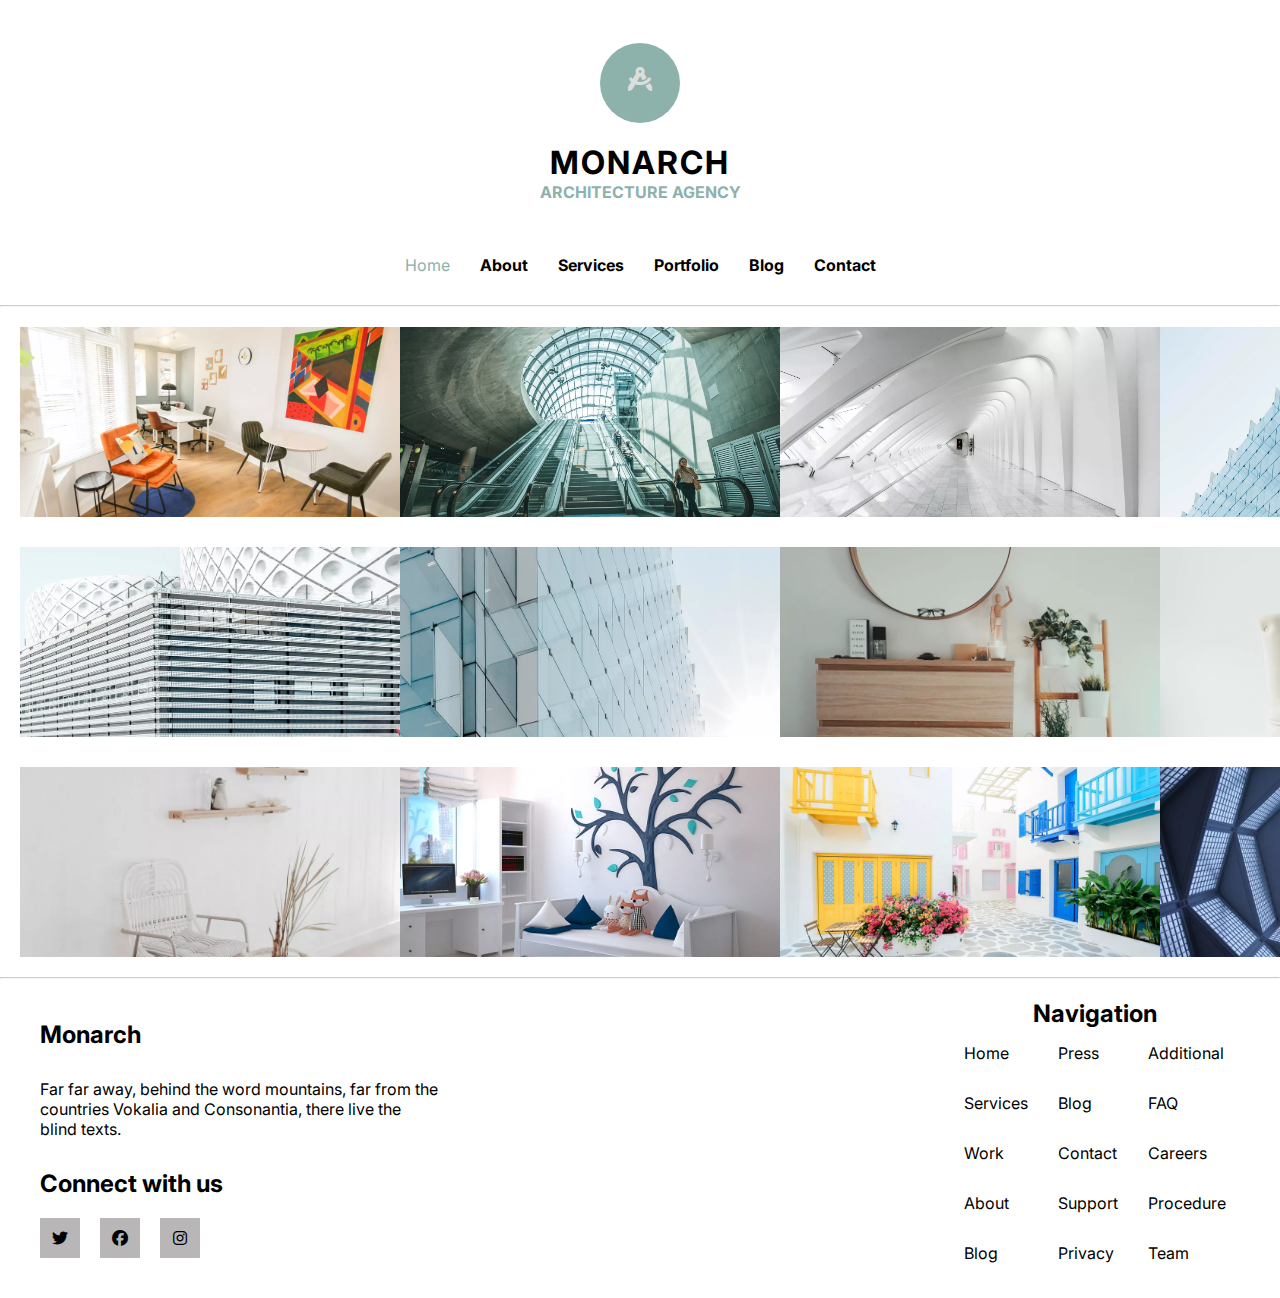
<file: 18.10-main/bootstrapintroduction/index.html>
<!doctype html>
<html lang="en">

<head>
    <meta charset="utf-8">
    <meta name="viewport" content="width=device-width, initial-scale=1">
    <title>Main Page</title>
    <link rel="stylesheet" href="assets/reset.css">
    <link rel="stylesheet" href="./style.css">
    <link rel="stylesheet" href="https://cdnjs.cloudflare.com/ajax/libs/font-awesome/6.4.2/css/all.min.css">
    <link rel="preconnect" href="https://fonts.googleapis.com">
    <link rel="preconnect" href="https://fonts.gstatic.com" crossorigin>
    <link href="https://fonts.googleapis.com/css2?family=Inter&family=Kanit:ital@1&display=swap" rel="stylesheet">

</head>

<body>
    <nav class="navbar flexbox">
        <div class="wrapper flexbox">
            <div class="logo flexbox">
                <i class="fa-solid fa-compass-drafting"></i>
            </div>
            <div class="title flexbox">
                <h1>MONARCH</h1>
                <h4>ARCHITECTURE AGENCY</h4>
            </div>
        </div>

        <div class="navbwrapper">
            <div class="navbuttons flexbox">
                <p>Home</p>
                <b>About</b>
                <b>Services</b>
                <b>Portfolio</b>
                <a href="./assets/blog.html"><b>Blog </b></a>
                <b>Contact</b>
            </div>

        </div>
    </nav>
    <hr>

    <section class="catalogue">
        <div class="card">
            <div class="shadow"><i class="fa-solid fa-magnifying-glass"></i></div>
            <img src="./assets/images/work-1.jpg.webp">
        </div>

        <div class="card">
            <div class="shadow"><i class="fa-solid fa-magnifying-glass"></i></div>
            <img src="./assets/images/work-2.jpg.webp">
        </div>

        <div class="card">
            <div class="shadow"><i class="fa-solid fa-magnifying-glass"></i></div>
            <img src="./assets/images/work-3.jpg.webp">
        </div>

        <div class="card">
            <div class="shadow"><i class="fa-solid fa-magnifying-glass"></i></div>
            <img src="./assets/images/work-4.jpg.webp">
        </div>

        <div class="card">
            <div class="shadow"><i class="fa-solid fa-magnifying-glass"></i></div>
            <img src="./assets/images/work-5.jpg.webp">
        </div>

        <div class="card">
            <div class="shadow"><i class="fa-solid fa-magnifying-glass"></i></div>
            <img src="./assets/images/work-6.jpg.webp">
        </div>

        <div class="card">
            <div class="shadow"><i class="fa-solid fa-magnifying-glass"></i></div>
            <img src="./assets/images/work-7.jpg.webp">
        </div>

        <div class="card">
            <div class="shadow">
                <i class="fa-solid fa-magnifying-glass"></i>
            </div>
            <img src="./assets/images/work-8.jpg.webp">
        </div>

        <div class="card">
            <div class="shadow"><i class="fa-solid fa-magnifying-glass"></i></div>
            <img src="./assets/images/work-9.jpg.webp">
        </div>

        <div class="card">
            <div class="shadow"><i class="fa-solid fa-magnifying-glass"></i></div>
            <img src="./assets/images/work-10.jpg.webp">
        </div>

        <div class="card">
            <div class="shadow"><i class="fa-solid fa-magnifying-glass"></i></div>
            <img src="./assets/images/work-11.jpg.webp">
        </div>

        <div class="card">
            <div class="shadow"><i class="fa-solid fa-magnifying-glass"></i></div>
            <img src="./assets/images/work-12.jpg.webp">
        </div>
    </section>

    <hr>

    <footer>
        <div class="footerwrapper flexbox">
            <div class="Monarch ">
                <h2>Monarch</h2>
                <p>Far far away, behind the word mountains, far from the countries Vokalia and Consonantia, there live the blind texts.</p>
                <div class="social">
                    <h2>Connect with us</h2>
                    <div class="socialwrapper ">
                        <div class="socialicons">
                            <i class="fa-brands fa-twitter"></i>
                        </div>
                        <div class="socialicons">
                            <i class="fa-brands fa-facebook"></i>
                        </div>
                        <div class="socialicons">
                            <i class="fa-brands fa-instagram"></i>
                        </div>
                    </div>


                </div>
            </div>
            <div class="Navigation flexbox">
                <h2>Navigation</h2>
                <div class="list flexbox">
                    <ul>
                        <li>Home</li>
                        <li>Services</li>
                        <li>Work</li>
                        <li>About</li>
                        <li>Blog</li>
                    </ul>

                    <ul>
                        <li>Press</li>
                        <li>Blog</li>
                        <li>Contact</li>
                        <li>Support</li>
                        <li>Privacy</li>
                    </ul>

                    <ul>
                        <li>Additional</li>
                        <li>FAQ</li>
                        <li>Careers</li>
                        <li>Procedure</li>
                        <li>Team</li>
                    </ul>
                </div>
            </div>

        </div>
    </footer>

</body>

</html>
</file>
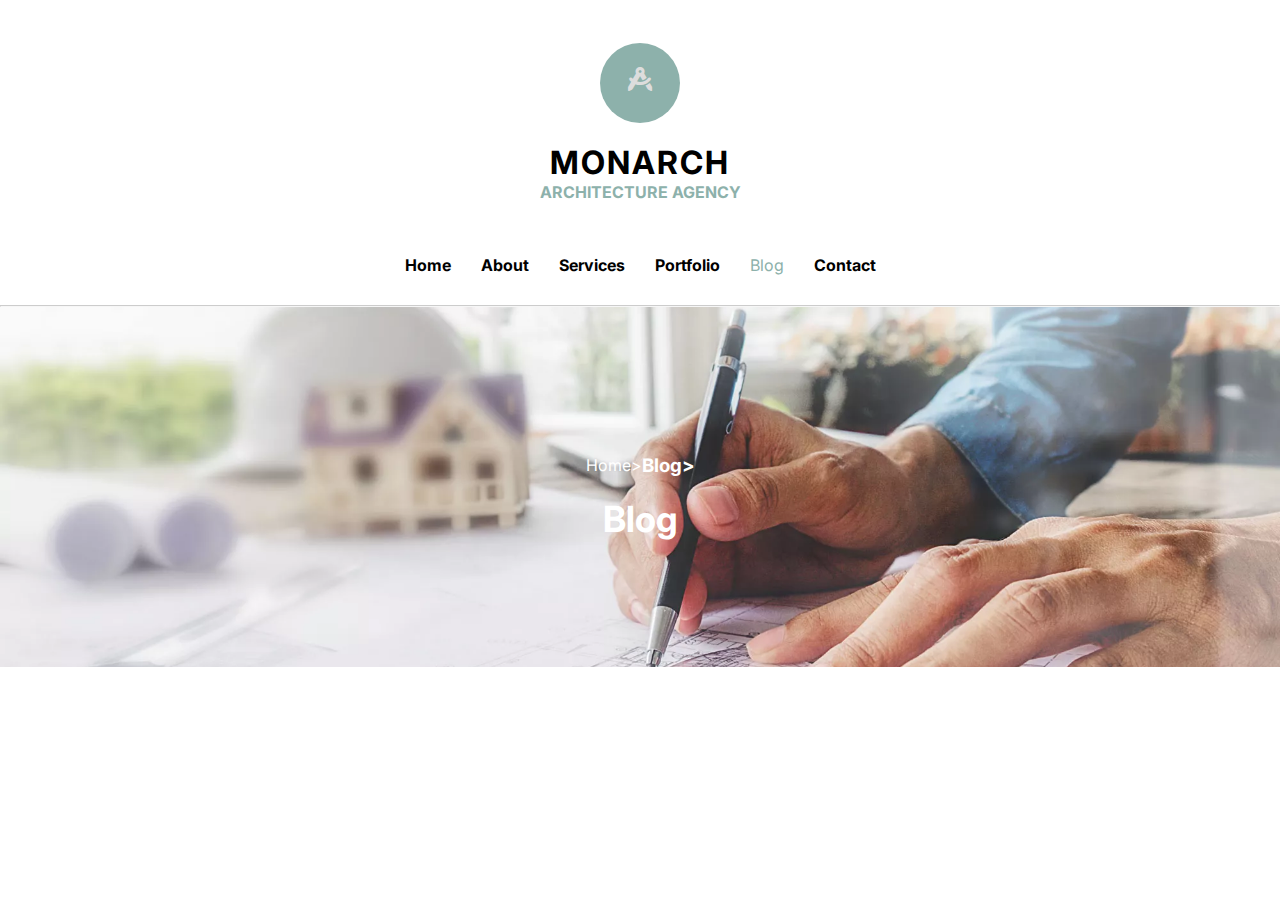
<file: 18.10-main/bootstrapintroduction/assets/blog.html>
<!DOCTYPE html>
<html lang="en">

<head>
    <meta charset="UTF-8">
    <meta name="viewport" content="width=device-width, initial-scale=1.0">
    <title>Blog Page</title>
    <link rel="stylesheet" href="./blogstyle.css">
    <link rel="stylesheet" href="https://cdnjs.cloudflare.com/ajax/libs/font-awesome/6.4.2/css/all.min.css">
    <link rel="preconnect" href="https://fonts.googleapis.com">
    <link rel="preconnect" href="https://fonts.gstatic.com" crossorigin>
    <link href="https://fonts.googleapis.com/css2?family=Inter&family=Kanit:ital@1&display=swap" rel="stylesheet">
</head>

<body>
    <nav class="navbar flexbox">
        <div class="wrapper flexbox">
            <div class="logo flexbox">
                <i class="fa-solid fa-compass-drafting"></i>
            </div>
            <div class="title flexbox">
                <h1>MONARCH</h1>
                <h4>ARCHITECTURE AGENCY</h4>
            </div>
        </div>

        <div class="navbwrapper">
            <div class="navbuttons flexbox">
                <a href=""><b>Home</b></a>
                <b>About</b>
                <b>Services</b>
                <b>Portfolio</b>
                <p>Blog</p>
                <b>Contact</b>
            </div>

        </div>
    </nav>
    <hr>

    <section class="Blog flexbox">
        <div class="blogcontent flexbox">
            <p>Home></p>
            <h3>Blog></h3>
        </div>
        <div class="blogcontent2">
            <h2>Blog</h2>
        </div>

    </section>


</body>

</html>
</file>
<file: 18.10-main/bootstrapintroduction/style.css>
body {
    font-family: 'Inter', sans-serif;
}

.flexbox {
    display: flex;
    align-items: center;
    justify-content: center;
}

.navbar {
    width: 100%;
    min-height: 25vh;
    flex-direction: column;
}

.wrapper {
    max-width: 1200px;
    flex-direction: column;
    min-height: 25vh;
}

.logo {
    margin: 20px;
}

.logo i {
    background-color: #8db1ab;
    width: 80px;
    height: 80px;
    border-radius: 50%;
    text-align: center;
    color: rgb(221, 221, 221);
    font-size: 24px;
    padding-top: 30%;
}

.title {
    flex-direction: column;
}

.title h1 {
    letter-spacing: 2px;
}

.title h4 {
    color: #8db1ab;
}

.navbwrapper {
    display: flex;
    justify-content: space-between;
    align-items: center;
    margin: 30px;
    max-width: 1200px;
}

.navbwrapper a {
    text-decoration: none;
    color: black;
}

.navbuttons {
    gap: 30px;
}

.navbuttons p {
    color: #8db1ab;
    cursor: pointer;
}

.navbuttons b {
    cursor: pointer;
}

hr {
    opacity: 0.5;
}


/* navbar end */


/* catalogue start */

.catalogue {
    display: grid;
    grid-template-columns: auto auto auto auto;
    grid-template-rows: auto;
    grid-row-gap: 30px;
    margin: 20px;
}

.card {
    position: relative;
    width: 380px;
    height: 190px;
}

.shadow {
    display: flex;
    justify-content: center;
    align-items: center;
    position: absolute;
    background-color: rgb(0, 0, 0);
    width: 380px;
    height: 190px;
    transition: .3s linear;
    opacity: 0;
}

.fa-magnifying-glass {
    top: 45%;
    color: white;
    position: absolute;
    font-size: 20px;
    right: 48%;
    width: 40px;
    height: 40px;
    background-color: #8db1ab;
    border-radius: 45%;
    display: none;
    padding: 10px;
}

img {
    display: flex;
    object-fit: cover;
    width: 380px;
    height: 190px;
    overflow: hidden;
    cursor: pointer;
}

.shadow:hover {
    opacity: 0.7;
    display: inline;
    display: flex;
}


/* Catalogue end */

footer {
    max-width: 100%;
}

.Monarch {
    display: flex;
    justify-content: center;
    align-items: start;
    width: 400px;
    min-height: 35vh;
    flex-direction: column;
    gap: 30px;
}

.footerwrapper {
    display: flex;
    max-width: 1200px;
    justify-content: space-between;
    margin: auto;
    align-items: center;
}

.social {
    display: flex;
    flex-direction: column;
    width: 300px;
    gap: 20px;
}

.socialicons {
    display: flex;
    justify-content: center;
    align-items: center;
    width: 40px;
    height: 40px;
    background-color: rgb(184, 182, 182);
    gap: 30px;
    transition: .3s linear;
    cursor: pointer;
}

.socialwrapper {
    display: flex;
    justify-content: start;
    align-items: center;
    gap: 20px;
}

.socialicons:hover {
    background-color: rgb(92, 91, 91);
}

.Navigation {
    flex-direction: column;
    margin: 20px;
    max-width: 250px;
    min-height: 10vh;
}

.list {}

.list li {
    padding: 15px;
    cursor: pointer;
    transition: .3s linear;
}

.list li:hover {
    color: #8db1ab;
}

@media screen and (max-width: 600px) {
    .catalogue {
        display: grid;
        grid-template-columns: 1fr;
        grid-template-rows: auto;
        place-items: center;
    }
    .wrapper {
        max-width: 600px;
    }
}
</file>
<file: 18.10-main/bootstrapintroduction/assets/blogstyle.css>
* {
    padding: 0;
    margin: 0;
    box-sizing: border-box;
    list-style: none;
}

img {
    max-width: 100%;
}

body {
    font-family: 'Inter', sans-serif;
}

.flexbox {
    display: flex;
    align-items: center;
    justify-content: center;
}

.navbar {
    width: 100%;
    min-height: 25vh;
    flex-direction: column;
}

.wrapper {
    max-width: 1200px;
    flex-direction: column;
    min-height: 25vh;
}

.logo {
    margin: 20px;
}

.logo i {
    background-color: #8db1ab;
    width: 80px;
    height: 80px;
    border-radius: 50%;
    text-align: center;
    color: rgb(221, 221, 221);
    font-size: 24px;
    padding-top: 30%;
}

.title {
    flex-direction: column;
}

.title h1 {
    letter-spacing: 2px;
}

.title h4 {
    color: #8db1ab;
}

.navbwrapper {
    display: flex;
    justify-content: space-between;
    align-items: center;
    margin: 30px;
    max-width: 1200px;
}

.navbwrapper a {
    text-decoration: none;
    color: black;
}

.navbuttons {
    gap: 30px;
}

.navbuttons p {
    color: #8db1ab;
    cursor: pointer;
}

.navbuttons b {
    cursor: pointer;
}

hr {
    opacity: 0.5;
}


/* Blog Start */

.Blog {
    min-height: 40vh;
    background-image: url(./images/bg_1.jpg.webp);
    background-size: cover;
    background-position: center;
    flex-direction: column;
}

.blogcontent {
    color: white;
    font-size: 16px;
    padding: 20px;
    cursor: pointer;
}

.blogcontent p:hover {
    color: #8db1ab;
}

.blogcontent2 h2 {
    color: white;
    font-size: 36px;
}
</file>
